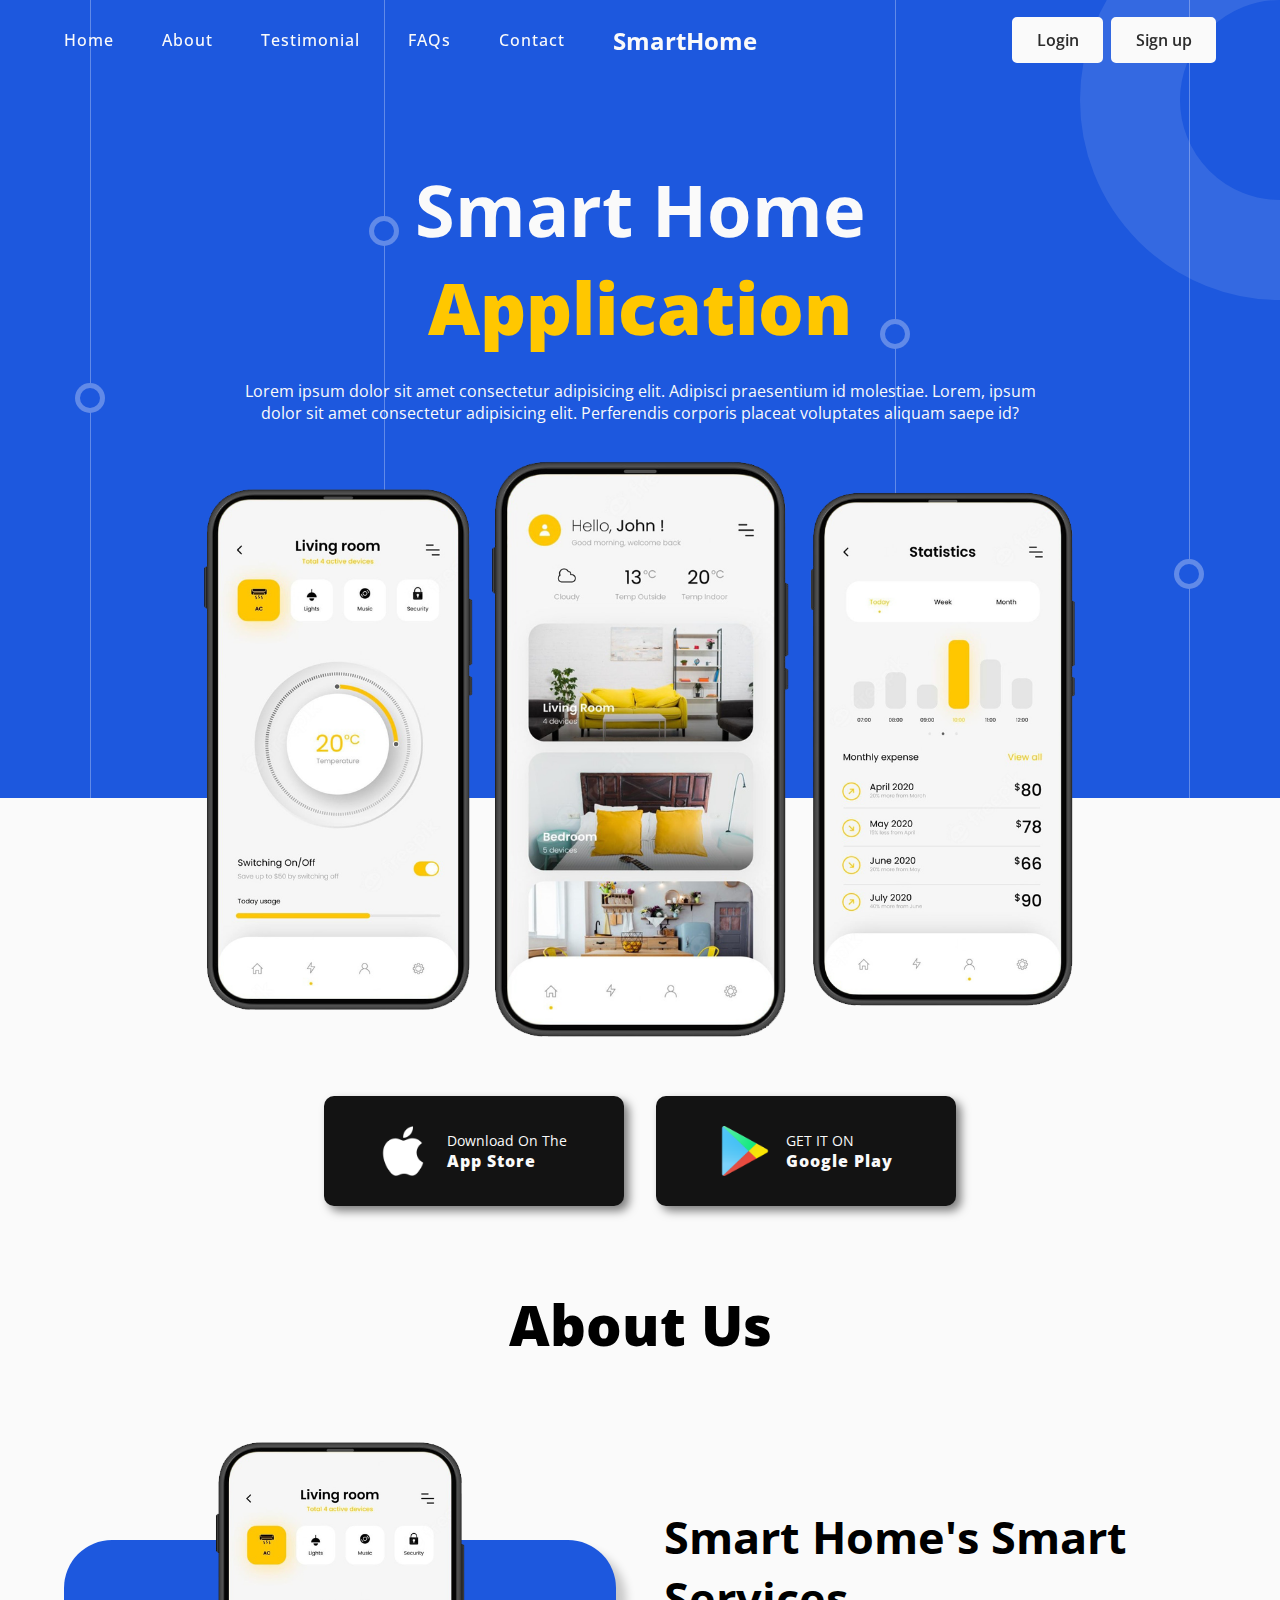
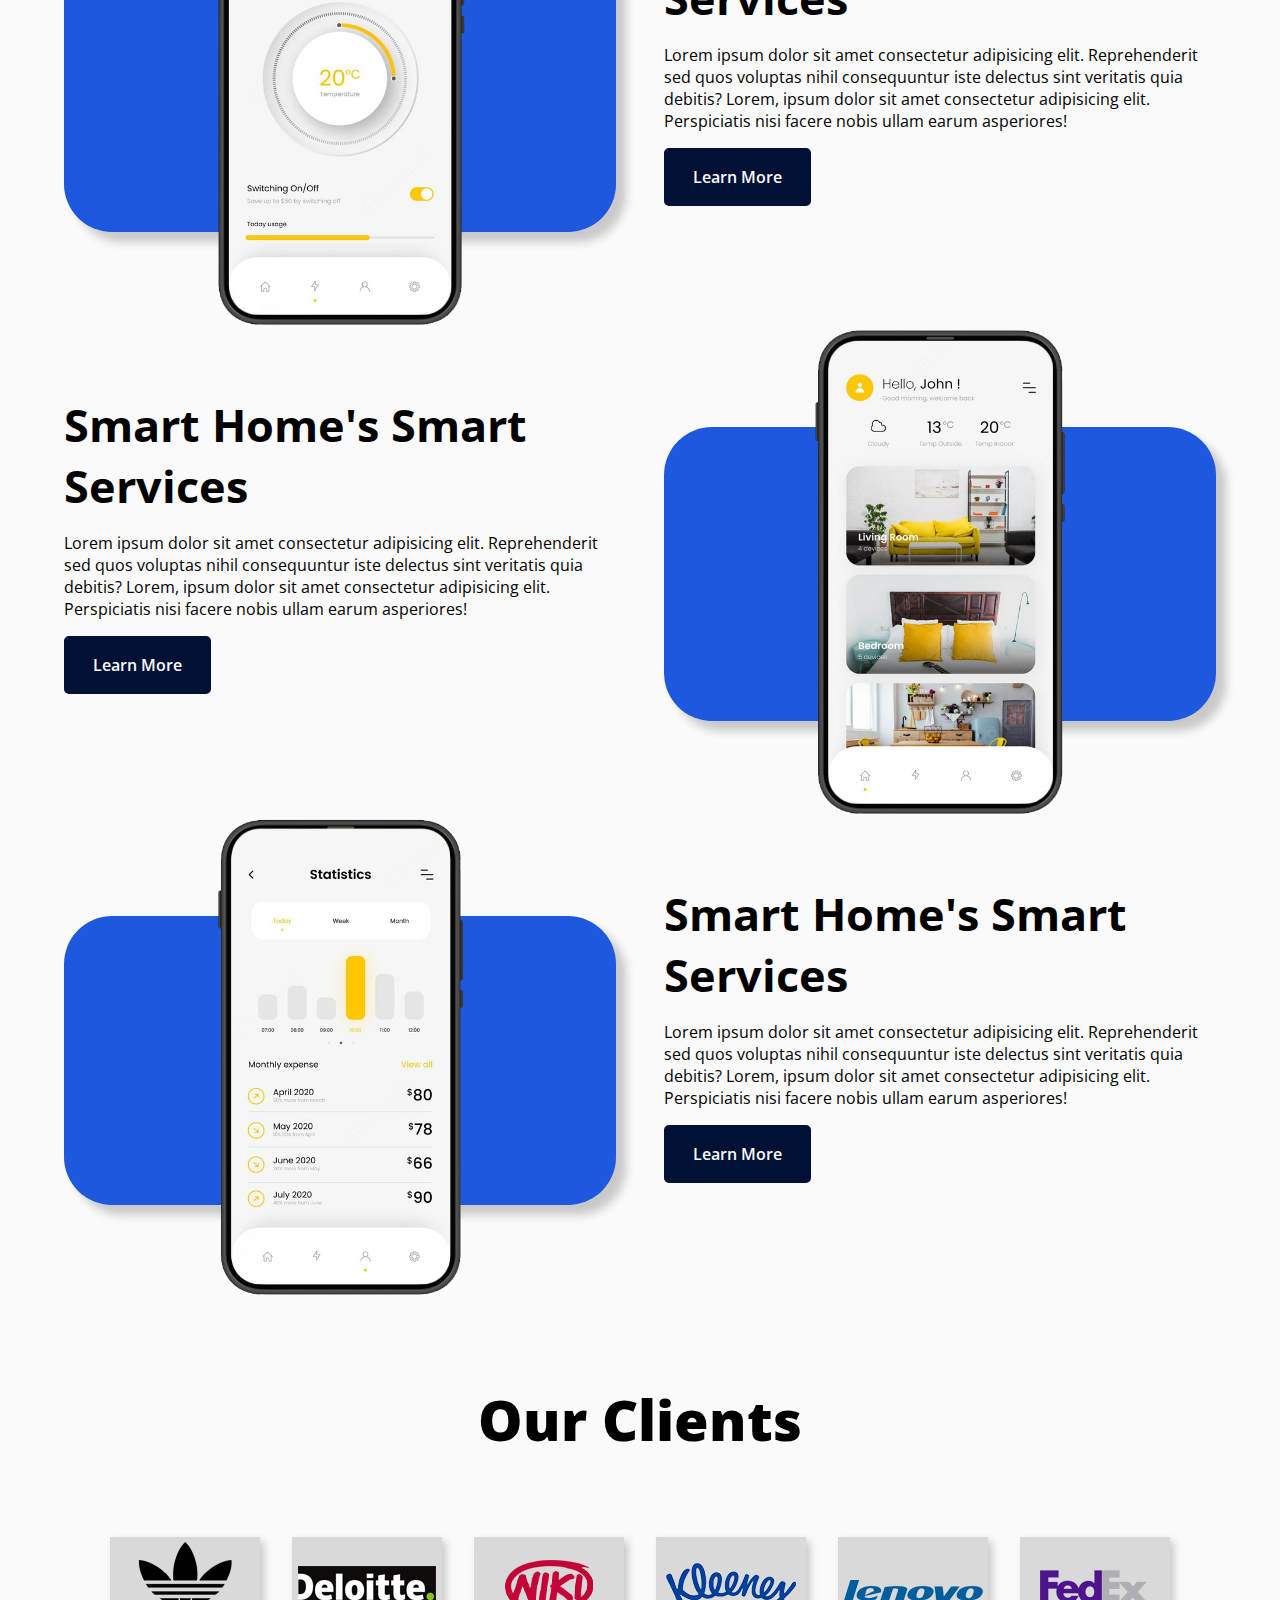
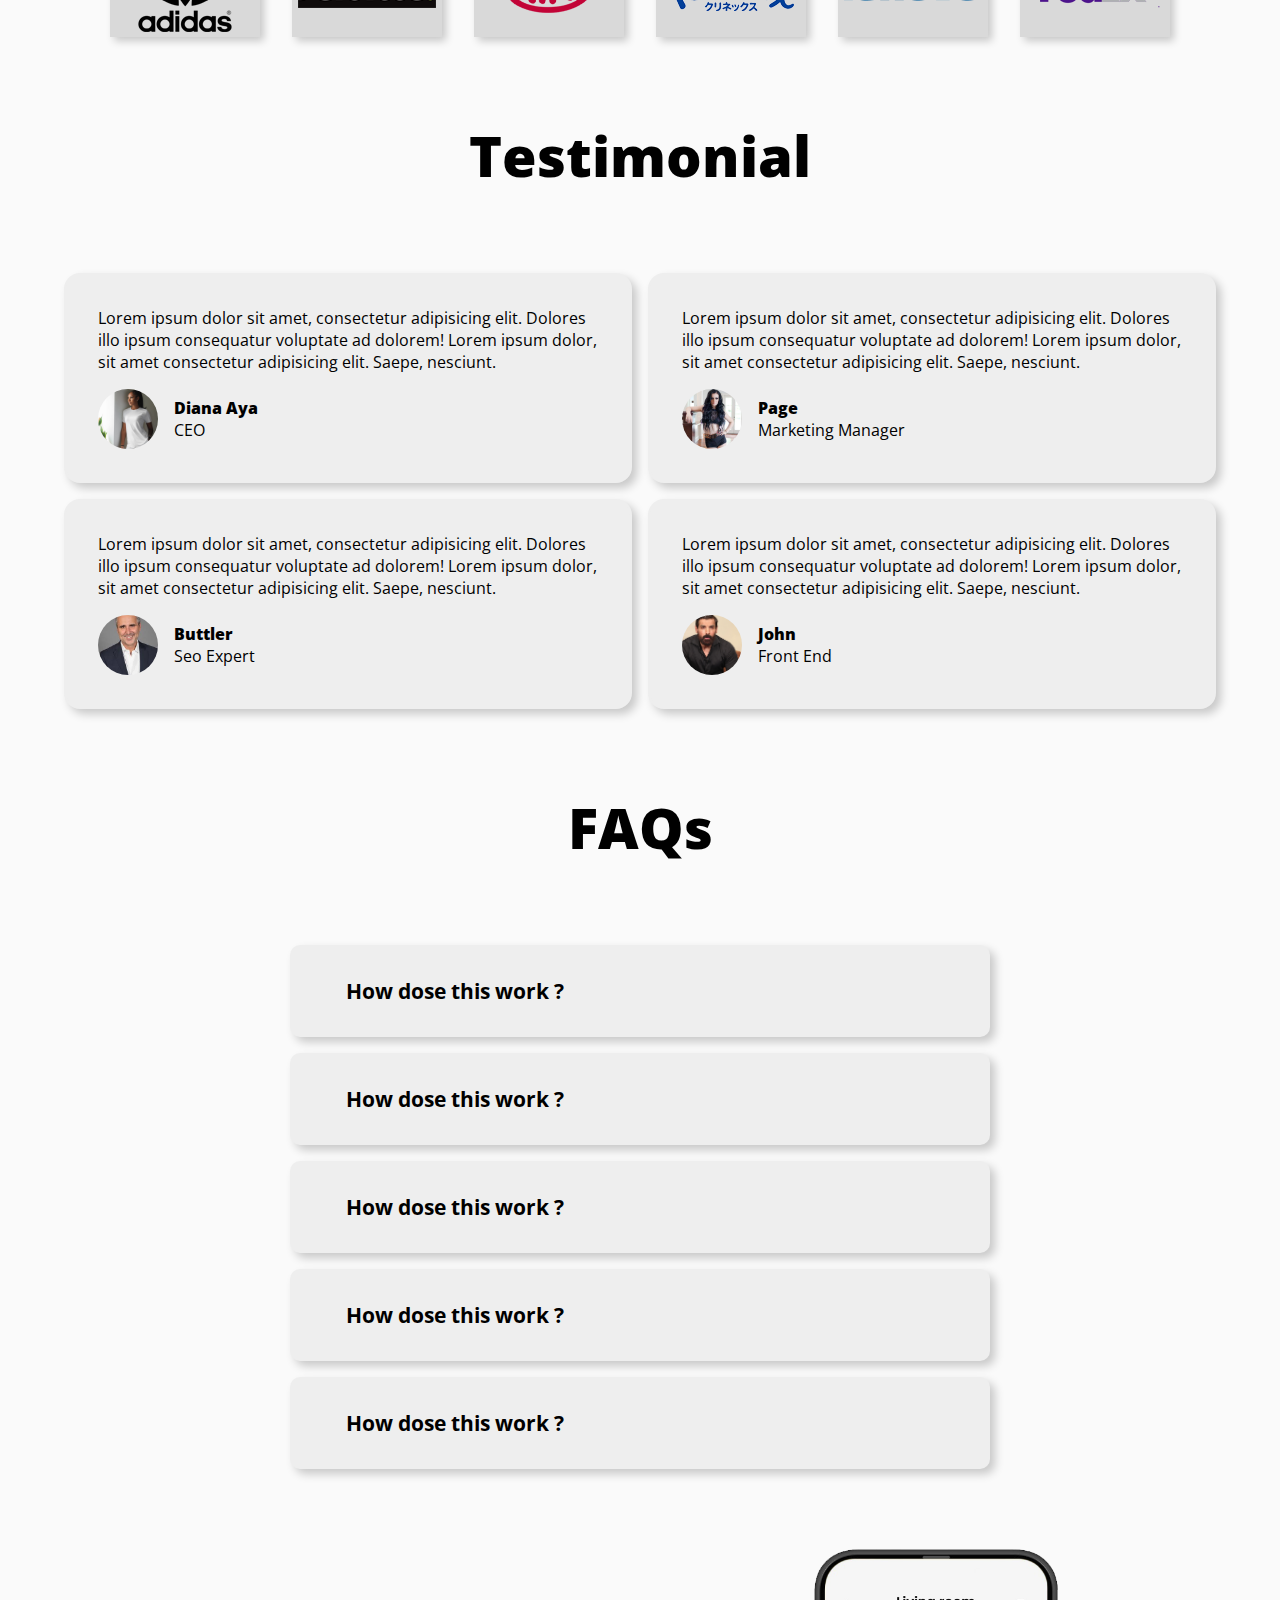
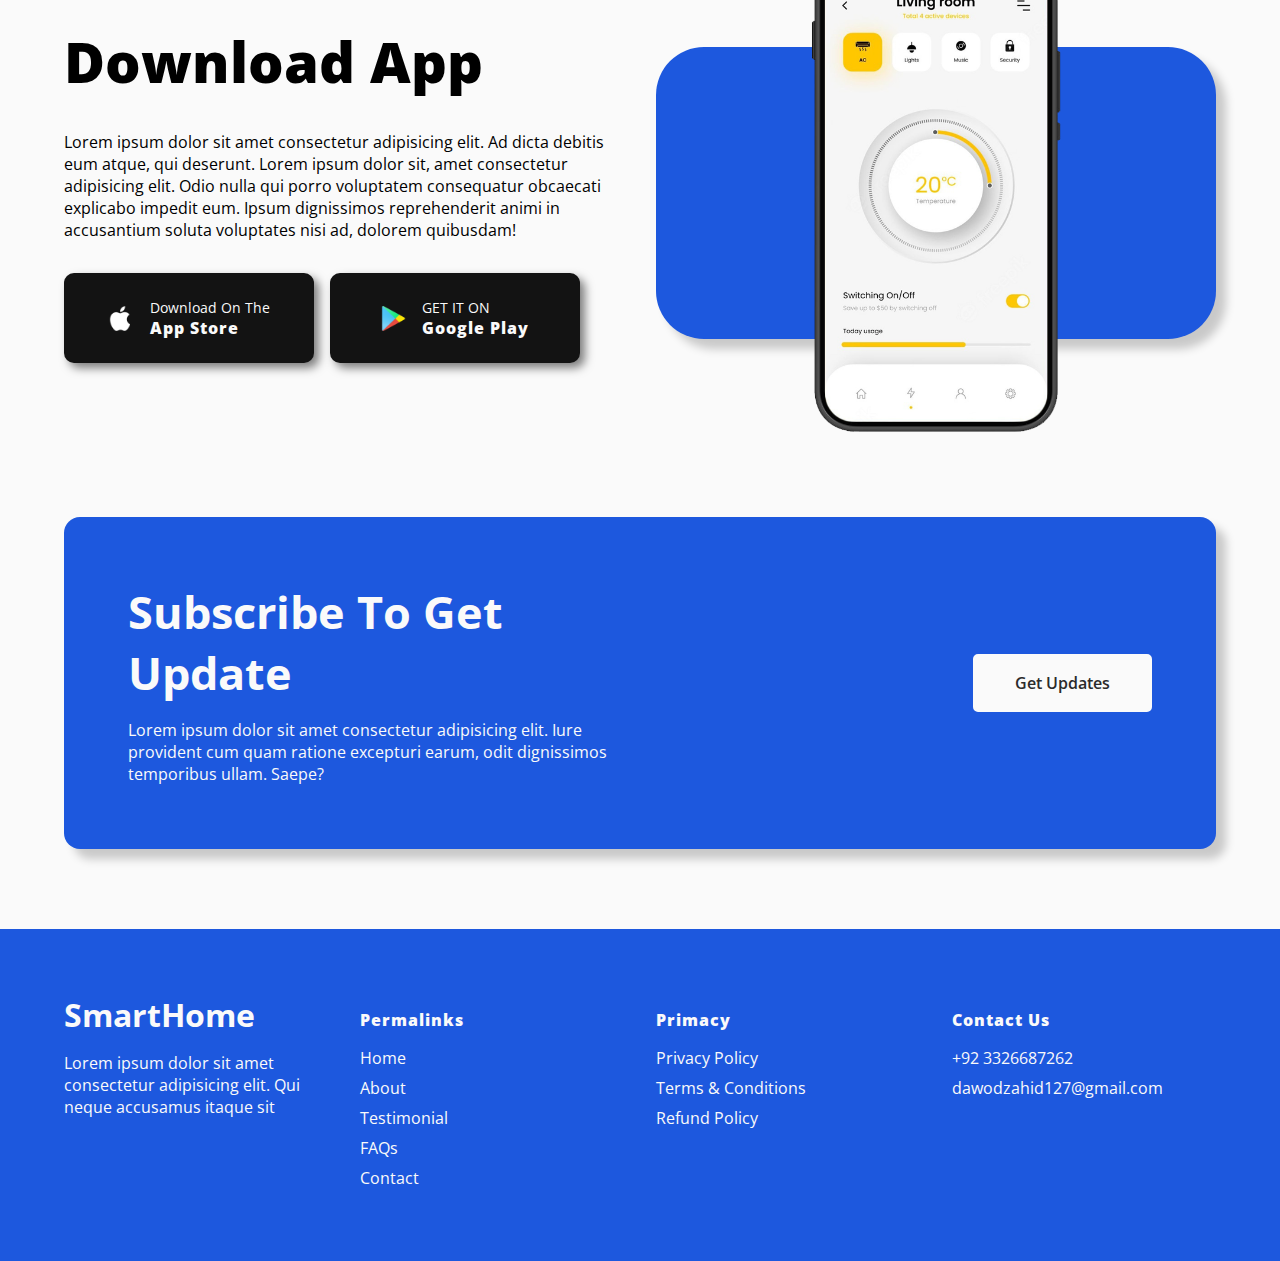
<file: index.html>
<!DOCTYPE html>
<html lang="en">
<head>
    <meta charset="UTF-8">
    <meta http-equiv="X-UA-Compatible" content="IE=edge">
    <meta name="viewport" content="width=device-width, initial-scale=1.0">
    <meta name="description" content="---------------------------------">
    <meta name="keywords" content="---------------------------">
    <meta name="robots" content="Index,Follow"> 
    <title>Responsive SmartHome Website</title>
    
    <!-- CDN Links -->
    <link rel="stylesheet" href="https://unicons.iconscout.com/release/v4.0.0/css/line.css">

    <!-- CSS FILE -->
    <link rel="stylesheet" href="./css/index.css">

    <!-- Java Script File -->
    <script src="./main.js" defer></script>

</head>
<body>
    <!-- Nav Section------------------------------------------------------------- -->

    <nav>
        <div class="nav_container container">
            <div class="nav_left">
                <ul class="nav_items">
                    <li><a href="./index.html">Home</a></li>
                    <li><a href="./index.html#about">About</a></li>
                    <li><a href="./index.html#testimonial">Testimonial</a></li>
                    <li><a href="./index.html#faq">FAQs</a></li>
                    <li><a href="./contact.html">Contact</a></li>
                    <li><a href="">Login</a></li>
                    <li><a href="">Sign up</a></li>
                </ul>

                <div class="logo"><a href="./index.html">SmartHome</a></div>
            </div>

            <div class="nav_right">
                <a href="" class="login_btn btn1">Login</a>
                <a href="" class="sign_btn btn1">Sign up</a>
            </div>
            <Button class="hamburger"><i class="uil uil-bars"></i></Button>
            <Button class="close"><i class="uil uil-times"></i></Button>
        </div>
    </nav>

    <!-- Header Section---------------------------------------------------------- -->

    <header>
        <div class="header_container container">
            <div class="header_text">
                <h2 class="title_1">Smart Home</h2>
                <h1 class="title_2">Application</h1>
                <p class="para">Lorem ipsum dolor sit amet consectetur adipisicing elit. Adipisci praesentium id molestiae. Lorem, ipsum dolor sit amet consectetur adipisicing elit. Perferendis corporis placeat voluptates aliquam saepe id?</p>
            </div>

            <ul class="social">
                <li><i class="uil uil-facebook-f"></i></li>
                <li><i class="uil uil-instagram-alt"></i></li>
                <li><i class="uil uil-twitter"></i></li>
                <li><i class="uil uil-linkedin-alt"></i></li>
            </ul>

            <div class="aap_images">
                <div class="aap_img"><img src="./image/screen1_1.png" alt=""></div>
                <div class="aap_img"><img src="./image/screen1_2.png" alt=""></div>
                <div class="aap_img"><img src="./image/screen1_3.png" alt=""></div>
            </div>
        </div>

        <div class="line1 line">
            <div class="circle"></div>
        </div>
        <div class="line2 line">
            <div class="circle"></div>
        </div>

        <div class="line3 line">
            <div class="circle"></div>
        </div>

        <div class="line4 line">
            <div class="circle"></div>
        </div>

        <div class="bg_circle"></div>
    </header>


    <!-- Download App Section---------------------------------------------------------- -->

    <section class="aap_section">
        <div class="aap_container container">
            <div class="aap_store_card">
                <div class="aap_img"><img src="./image/apple_icon.png" alt=""></div>
                <div class="aap_details">
                    <p>Download On The</p>
                    <h6>App Store</h6>
                </div>
            </div>

            <div class="aap_store_card">
                <div class="aap_img"><img src="./image/playstore_icon.png" alt=""></div>
                <div class="aap_details">
                    <p>GET IT ON</p>
                    <h6>Google Play</h6>
                </div>
            </div>
        </div>
    </section>

    <!-- About Us Section---------------------------------------------------------- -->

    <section class="about_section" id="about">
        <h1>About Us</h1>
        <div class="about_container container">

            <div class="about_card">
                <div class="left">
                    <div class="left_img">
                        <img src="./image/screen1_1.png" alt="">
                    </div>
                </div>
                <div class="right">
                    <h2>Smart Home's Smart Services</h2>
                    <p>Lorem ipsum dolor sit amet consectetur adipisicing elit. Reprehenderit sed quos voluptas nihil consequuntur iste delectus sint veritatis quia debitis? Lorem, ipsum dolor sit amet consectetur adipisicing elit. Perspiciatis nisi facere nobis ullam earum asperiores!</p>
                    <a href="" class="btn_1">Learn More</a>
                </div>
            </div>

            <div class="about_card">
                <div class="right">
                    <h2>Smart Home's Smart Services</h2>
                    <p>Lorem ipsum dolor sit amet consectetur adipisicing elit. Reprehenderit sed quos voluptas nihil consequuntur iste delectus sint veritatis quia debitis? Lorem, ipsum dolor sit amet consectetur adipisicing elit. Perspiciatis nisi facere nobis ullam earum asperiores!</p>
                    <a href="" class="btn_1">Learn More</a>
                </div>

                <div class="left">
                    <div class="left_img">
                        <img src="./image/screen1_2.png" alt="">
                    </div>
                </div>
            </div>

            <div class="about_card">
                <div class="left">
                    <div class="left_img">
                        <img src="./image/screen1_3.png" alt="">
                    </div>
                </div>
                <div class="right">
                    <h2>Smart Home's Smart Services</h2>
                    <p>Lorem ipsum dolor sit amet consectetur adipisicing elit. Reprehenderit sed quos voluptas nihil consequuntur iste delectus sint veritatis quia debitis? Lorem, ipsum dolor sit amet consectetur adipisicing elit. Perspiciatis nisi facere nobis ullam earum asperiores!</p>
                    <a href="" class="btn_1">Learn More</a>
                </div>
            </div>

        </div>
    </section>

    <!-- Our Clients Section---------------------------------------------------------- -->

    <section class="client_section">
        <h1>Our Clients</h1>
        <div class="client_container container">
            <div class="logo"><img src="./image/logo_1.png" alt=""></div>
            <div class="logo"><img src="./image/logo_2.png" alt=""></div>
            <div class="logo"><img src="./image/logo_3.png" alt=""></div>
            <div class="logo"><img src="./image/logo_4.png" alt=""></div>
            <div class="logo"><img src="./image/logo_5.png" alt=""></div>
            <div class="logo"><img src="./image/logo_6.png" alt=""></div>
        </div>
    </section>


    <!-- Testimonial Section---------------------------------------------------------- -->

    <section class="testimonial_section" id="testimonial">
        <h1>Testimonial</h1>
        <!-- <p class="top_para">Lorem ipsum dolor sit amet consectetur adipisicing elit. Ab, ut? Ut molestias impedit corporis ex.</p> -->
        <div class="testimonial_container container">
            <div class="testimonial">
                <p>Lorem ipsum dolor sit amet, consectetur adipisicing elit. Dolores illo ipsum consequatur voluptate ad dolorem! Lorem ipsum dolor, sit amet consectetur adipisicing elit. Saepe, nesciunt.</p>
                <div class="profile">
                    <div class="person_img"><img src="./image/profile-1.jpg" alt=""></div>
                    <div class="person_details">
                        <h6>Diana Aya</h6>
                        <p>CEO</p>
                    </div>
                </div>
            </div>

            <div class="testimonial">
                <p>Lorem ipsum dolor sit amet, consectetur adipisicing elit. Dolores illo ipsum consequatur voluptate ad dolorem! Lorem ipsum dolor, sit amet consectetur adipisicing elit. Saepe, nesciunt.</p>
                <div class="profile">
                    <div class="person_img"><img src="./image/profile-2.jpg" alt=""></div>
                    <div class="person_details">
                        <h6>Page</h6>
                        <p>Marketing Manager</p>
                    </div>
                </div>
            </div>

            <div class="testimonial">
                <p>Lorem ipsum dolor sit amet, consectetur adipisicing elit. Dolores illo ipsum consequatur voluptate ad dolorem! Lorem ipsum dolor, sit amet consectetur adipisicing elit. Saepe, nesciunt.</p>
                <div class="profile">
                    <div class="person_img"><img src="./image/profile-3.jfif" alt=""></div>
                    <div class="person_details">
                        <h6>Buttler</h6>
                        <p>Seo Expert</p>
                    </div>
                </div>
            </div>

            <div class="testimonial">
                <p>Lorem ipsum dolor sit amet, consectetur adipisicing elit. Dolores illo ipsum consequatur voluptate ad dolorem! Lorem ipsum dolor, sit amet consectetur adipisicing elit. Saepe, nesciunt.</p>
                <div class="profile">
                    <div class="person_img"><img src="./image/profile-4.jfif" alt=""></div>
                    <div class="person_details">
                        <h6>John</h6>
                        <p>Front End</p>
                    </div>
                </div>
            </div>

        </div>
    </section>


    <!-- FAQs Section---------------------------------------------------------- -->


    <section class="faq_section" id="faq">
        <h1>FAQs</h1>
        <div class="faq_container container">
            <div class="faq_card">
                <span><i class="uil uil-plus"></i></span>
                <div class="faq_box">
                    <h5>How dose this work ?</h5>
                    <p class="para">Lorem ipsum dolor sit amet consectetur adipisicing elit. Ullam accusamus laboriosam voluptatum inventore? Natus, facilis voluptatem aut optio quos ullam. Lorem ipsum dolor sit amet consectetur adipisicing elit. Iste doloribus reiciendis eos.</p>
                </div>
            </div>

            <div class="faq_card">
                <span><i class="uil uil-plus"></i></span>
                <div class="faq_box">
                    <h5>How dose this work ?</h5>
                    <p class="para">Lorem ipsum dolor sit amet consectetur adipisicing elit. Ullam accusamus laboriosam voluptatum inventore? Natus, facilis voluptatem aut optio quos ullam. Lorem ipsum dolor sit amet consectetur adipisicing elit. Iste doloribus reiciendis eos.</p>
                </div>
            </div>

            <div class="faq_card">
                <span><i class="uil uil-plus"></i></span>
                <div class="faq_box">
                    <h5>How dose this work ?</h5>
                    <p class="para">Lorem ipsum dolor sit amet consectetur adipisicing elit. Ullam accusamus laboriosam voluptatum inventore? Natus, facilis voluptatem aut optio quos ullam. Lorem ipsum dolor sit amet consectetur adipisicing elit. Iste doloribus reiciendis eos.</p>
                </div>
            </div>

            <div class="faq_card">
                <span><i class="uil uil-plus"></i></span>
                <div class="faq_box">
                    <h5>How dose this work ?</h5>
                    <p class="para">Lorem ipsum dolor sit amet consectetur adipisicing elit. Ullam accusamus laboriosam voluptatum inventore? Natus, facilis voluptatem aut optio quos ullam. Lorem ipsum dolor sit amet consectetur adipisicing elit. Iste doloribus reiciendis eos.</p>
                </div>
            </div>

            <div class="faq_card">
                <span><i class="uil uil-plus"></i></span>
                <div class="faq_box">
                    <h5>How dose this work ?</h5>
                    <p class="para">Lorem ipsum dolor sit amet consectetur adipisicing elit. Ullam accusamus laboriosam voluptatum inventore? Natus, facilis voluptatem aut optio quos ullam. Lorem ipsum dolor sit amet consectetur adipisicing elit. Iste doloribus reiciendis eos.</p>
                </div>
            </div>
        </div>
    </section>


    <!-- Download App Section----------------------------------------- -->


    <section class="download_app">
        <div class="download_container container">
            <div class="left">
                <h1>Download App</h1>
                <p>Lorem ipsum dolor sit amet consectetur adipisicing elit. Ad dicta debitis eum atque, qui deserunt.
                    Lorem ipsum dolor sit, amet consectetur adipisicing elit. Odio nulla qui porro voluptatem consequatur obcaecati explicabo impedit eum. Ipsum dignissimos reprehenderit animi in accusantium soluta voluptates nisi ad, dolorem quibusdam!
                </p>

                <div class="aap_container">
                    <div class="aap_store_card">
                        <div class="aap_img"><img src="./image/apple_icon.png" alt=""></div>
                        <div class="aap_details">
                            <p>Download On The</p>
                            <h6>App Store</h6>
                        </div>
                    </div>
        
                    <div class="aap_store_card">
                        <div class="aap_img"><img src="./image/playstore_icon.png" alt=""></div>
                        <div class="aap_details">
                            <p>GET IT ON</p>
                            <h6>Google Play</h6>
                        </div>
                    </div>
                </div>
            </div>


            <div class="right">
                <div class="right_img">
                    <img src="./image/screen1_1.png" alt="">
                </div>
            </div>
        </div>
    </section>


    <!-- Subscribe To Get Update----------------------------------------- -->

    <section class="banner_1_section">
        <div class="banner_1_container container">
            <div class="left">
                <h2>Subscribe To Get Update</h2>
                <p>Lorem ipsum dolor sit amet consectetur adipisicing elit. Iure provident cum quam ratione excepturi earum, odit dignissimos temporibus ullam. Saepe?</p>
            </div>
            <div class="right">
                <a href="" class="btn1">Get Updates</a>
            </div>
        </div>
    </section>


    <!-- Footer Section----------------------------------------- -->

    <footer>
        <div class="footer_container container">
            <div class="col1">
                <div class="logo"><a href="">SmartHome</a></div>
                <p>Lorem ipsum dolor sit amet consectetur adipisicing elit. Qui neque accusamus itaque sit </p>
            </div>
            <div class="col2 col">
                <h6>Permalinks</h6>
                <ul class="items">
                    <li><a href="">Home</a></li>
                    <li><a href="">About</a></li>
                    <li><a href="">Testimonial</a></li>
                    <li><a href="">FAQs</a></li>
                    <li><a href="">Contact</a></li>
                </ul>
            </div>
            <div class="col3 col">
                <h6>Primacy</h6>
                <ul class="items">
                    <li><a href="">Privacy Policy</a></li>
                    <li><a href="">Terms & Conditions</a></li>
                    <li><a href="">Refund Policy</a></li>
                </ul>

            </div>
            <div class="col4 col">
                <h6>Contact Us</h6>
                <ul class="items">
                    <li><p>+92 3326687262</p></li>
                    <li><p>dawodzahid127@gmail.com</p></li>
                    
                </ul>

                <ul class="social">
                    <li><i class="uil uil-facebook-f"></i></li>
                    <li><i class="uil uil-instagram-alt"></i></li>
                    <li><i class="uil uil-twitter"></i></li>
                    <li><i class="uil uil-linkedin-alt"></i></li>
                </ul>
            </div>
        </div>
    </footer>

</body>
</html>
</file>
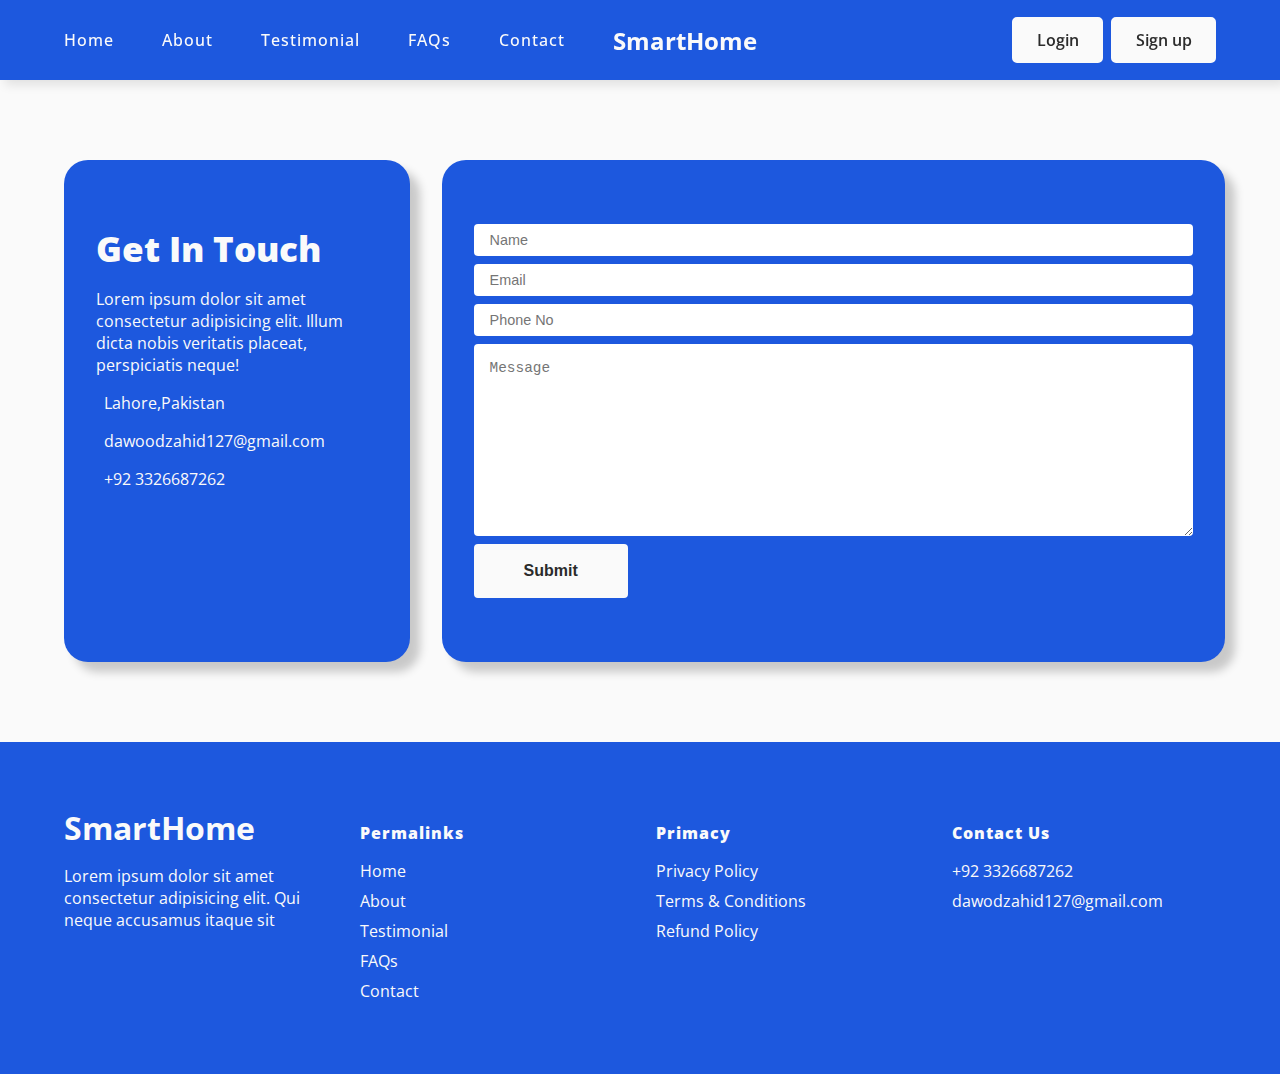
<file: contact.html>
<!DOCTYPE html>
<html lang="en">
<head>
    <meta charset="UTF-8">
    <meta http-equiv="X-UA-Compatible" content="IE=edge">
    <meta name="viewport" content="width=device-width, initial-scale=1.0">
    <meta name="description" content="---------------------------------">
    <meta name="keywords" content="---------------------------">
    <meta name="robots" content="Index,Follow"> 
    <title>Responsive SmartHome Website</title>
    
    <!-- CDN Links -->
    <link rel="stylesheet" href="https://unicons.iconscout.com/release/v4.0.0/css/line.css">

    <!-- CSS FILE -->
    <link rel="stylesheet" href="./css/index.css">
    <link rel="stylesheet" href="./css/contact.css">

    <!-- Java Script File -->
    <script src="./main.js" defer></script>

</head>
<body>
    <!-- Nav Section------------------------------------------------------------- -->

    <nav>
        <div class="nav_container container">
            <div class="nav_left">
                <ul class="nav_items">
                    <li><a href="./index.html">Home</a></li>
                    <li><a href="./index.html#about">About</a></li>
                    <li><a href="./index.html#testimonial">Testimonial</a></li>
                    <li><a href="./index.html#faq">FAQs</a></li>
                    <li><a href="./contact.html">Contact</a></li>
                    <li><a href="">Login</a></li>
                    <li><a href="">Sign up</a></li>
                </ul>

                <div class="logo"><a href="./index.html">SmartHome</a></div>
            </div>

            <div class="nav_right">
                <a href="" class="login_btn btn1">Login</a>
                <a href="" class="sign_btn btn1">Sign up</a>
            </div>
            <Button class="hamburger"><i class="uil uil-bars"></i></Button>
            <Button class="close"><i class="uil uil-times"></i></Button>
        </div>
    </nav>

    <!-- Contact Section---------------------------------------- -->

    <section class="contact_section">
        <div class="contact_container container">
            <div class="left">
                <h3>Get In Touch</h3>
                <p>Lorem ipsum dolor sit amet consectetur adipisicing elit. Illum dicta nobis veritatis placeat, perspiciatis neque!</p>
                <ul class="contact_details">
                    <li class="location"><i class="uil uil-map-marker"></i><p>Lahore,Pakistan</p></li>
                    <li class="email"><i class="uil uil-envelope"></i><p>dawoodzahid127@gmail.com</p></li>
                    <li class="phone"><i class="uil uil-phone"></i><p>+92 3326687262</p></li>
                </ul>

                <ul class="social">
                    <li><i class="uil uil-facebook-f"></i></li>
                    <li><i class="uil uil-instagram-alt"></i></li>
                    <li><i class="uil uil-twitter"></i></li>
                    <li><i class="uil uil-linkedin-alt"></i></li>
                </ul>

            </div>
            <form class="right">
                <input type="text" name="name_v" id="" placeholder="Name">
                <input type="text" name="email_v" id="" placeholder="Email">
                <input type="text" name="contact_v" placeholder="Phone No">
                <textarea name="" id="" cols="30" rows="10" placeholder="Message "></textarea>
                <button class="btn1">Submit</button>
            </form>
        </div>
    </section>
    
    <!-- Footer Section----------------------------------------- -->

    <footer>
        <div class="footer_container container">
            <div class="col1">
                <div class="logo"><a href="">SmartHome</a></div>
                <p>Lorem ipsum dolor sit amet consectetur adipisicing elit. Qui neque accusamus itaque sit </p>
            </div>
            <div class="col2 col">
                <h6>Permalinks</h6>
                <ul class="items">
                    <li><a href="">Home</a></li>
                    <li><a href="">About</a></li>
                    <li><a href="">Testimonial</a></li>
                    <li><a href="">FAQs</a></li>
                    <li><a href="">Contact</a></li>
                </ul>
            </div>
            <div class="col3 col">
                <h6>Primacy</h6>
                <ul class="items">
                    <li><a href="">Privacy Policy</a></li>
                    <li><a href="">Terms & Conditions</a></li>
                    <li><a href="">Refund Policy</a></li>
                </ul>

            </div>
            <div class="col4 col">
                <h6>Contact Us</h6>
                <ul class="items">
                    <li><p>+92 3326687262</p></li>
                    <li><p>dawodzahid127@gmail.com</p></li>
                    
                </ul>

                <ul class="social">
                    <li><i class="uil uil-facebook-f"></i></li>
                    <li><i class="uil uil-instagram-alt"></i></li>
                    <li><i class="uil uil-twitter"></i></li>
                    <li><i class="uil uil-linkedin-alt"></i></li>
                </ul>
            </div>
        </div>
    </footer>

</body>
</html>
</file>
<file: css/index.css>
/* Global Section----------------------------------------------------------- */

@import url('https://fonts.googleapis.com/css2?family=Open+Sans:ital,wght@0,300;0,400;0,500;0,600;0,700;0,800;1,300;1,400;1,500;1,600;1,700;1,800&display=swap');

*,::after,::before{
    margin: 0;
    padding: 0;
    list-style: none;
    text-decoration: none;
    border: 0;
    box-sizing: border-box;
}

:root{
    --white_1:#FAFAFA;
    --gray_white_1:#eeeeee;
    --bg_1:#1D58DE;
    --green_1:#00A68E;
    --black_1:#2b2b2b;
    --yellow-1:#FFC700;
    --black_2:#131313 ;
    --blue-2:#011135;
    
    --large_screen_width:1500px;
    --medium_screen_width:90%;
    --small_screen_width:96%;

    --transition_1: all .1s ease-in-out 0s ;
    --transition_2: all .2s ease-in-out 0s ;
    --transition_3: all .3s ease-in-out 0s ;
}

body{
    background-color: var(--white_1);
    font-family: 'Open Sans', sans-serif;
    
    
}

h1{
    font-size:3.5rem ;
    font-weight:800 ;
    letter-spacing: 0px;
}

h2{
    font-size:2.8rem ;
    font-weight:700 ;
}

h3{
    font-size:2.2rem ;
    font-weight:800 ;
}

h4{
    font-size:1.8rem ;
    font-weight:800 ;
}

h5{
    font-size:1.5rem ;
    font-weight:800 ;
}

h6{
    font-size:1rem ;
    font-weight:800 ;
}

p{
    font-size:1rem ;
    font-weight:400 ;
}

a{
    font-size:1rem ;
    font-weight:400 ;
}

.container{
    max-width: var(--large_screen_width);
    margin: auto;
}

.hamburger , .close{
    background-color: transparent;
    font-size: 2rem;
    color: var(--white_1);
    display: none;
}


.btn1{
    padding: .6rem 1.4rem;
    background-color: var(--white_1);
    font-size: 1rem;
    font-weight: 600;
    color: var(--black_1);
    border: 2px solid var(--white_1);
    border-radius: 5px;
    transition: var(--transition_2);
}


.btn1:hover{
    background-color: transparent;
    color: var(--white_1);
}


.btn_1{
    padding: 1rem 1.7rem;
    background-color: var(--blue-2);
    color: var(--white_1);
    border: 2px solid var(--blue-2);
    font-size: 1rem;
    font-weight: 600;
    border-radius: 5px;
    transition: var(--transition_2);
}

.btn_1:hover{
    background-color: transparent;
    color: var(--blue-2);
}

/* Nav Section------------------------------------------------------------- */

nav{
    width: 100%;
    position: fixed;
    z-index: 999;
    height: 80px;
    /* box-shadow: 5px 5px 10px rgba(0, 0, 0, .1); */
}

nav.active{
    background-color: var(--bg_1);
    box-shadow: 5px 5px 10px rgba(0, 0, 0, .1);
}

.nav_container{
    height: 100%;
    display: flex;
    flex-direction: row;
    justify-content: space-between;
    align-items: center;

}

nav .nav_left{
    display: flex;
    flex-direction: row;
    justify-content: center;
    align-items: center;
    gap: 3rem;
}

nav .nav_items{
    display: flex;
    flex-direction: row;
    justify-content: center;
    align-items: center;
    gap: 3rem;
}

nav .nav_items li:nth-child(6),nav .nav_items li:nth-child(7){
    display: none;
}


nav .nav_items a{
    display: inline-block;
    color: var(--white_1);
    font-size: 1rem;
    font-weight: 500;
    letter-spacing: 1px;
    transition: var(--transition_3);
}



nav .nav_items a:hover{
    transform: scale(1.1);
}

.logo a{
    display: inline-block;
    font-size: 1.5rem;
    font-weight: 700;
    color: var(--white_1);
    position: relative;
    transition: var(--transition_2);
    animation: logo_ani 1s ease-in-out 0s 2;
}

@keyframes logo_ani{
    0%{
        color: var(--white_1);
        transform: scale(1);
    }

    25%{
        color: var(--green_1);
        transform: scale(1.1);
    }

    50%{
        color: var(--white_1);
        transform: scale(1);
    }

    75%{
        color: var(--green_1);
        transform: scale(1.1);
    }

    100%{
        color: var(--white_1);
        transform: scale(1);
    }
}

nav .nav_right{
    display: flex;
    gap: .5rem;
    justify-content: center;
    align-items: center;
}





/* ---------------------------------------------Header-----------------------------------------------  */
/* ---------------------------------------------Header-----------------------------------------------  */
/* ---------------------------------------------Header-----------------------------------------------  */


header::before{
    content: "";
    background: var(--bg_1);
    top: 0;
    left: 0;
    width: 100%;
    height: 75%;
    position: absolute;
    z-index: -1;
}

header{
    width: 100%;
    position: relative;
    overflow: hidden;
    padding-bottom: 3rem;
}

header .header_text{
    padding-top: 10rem;
    display: grid;
    grid-template-columns: repeat(1,auto);
    justify-content: center;
    align-items:center ;
    text-align: center;

    
}

.header_text h2{
    font-size: 4.5rem;
    color: var(--white_1);
}

.header_text h1{
    font-size: 4.5rem;
    color: var(--yellow-1);
}

.header_text p{
    color: var(--white_1);
    max-width: 800px;
    margin-top: 1.5rem;
}

header .aap_images{
    display: grid;
    grid-template-columns: repeat(3,auto);
    justify-content: center;
    align-items: center;
    gap: 2rem;
    margin: 4rem 4rem 0rem 4rem;
}

header .aap_images .aap_img{
    max-width:270px;
    transition: var(--transition_3);
}

header .aap_images .aap_img:nth-child(2){
    transform: scale(1.1);
}

header .aap_images .aap_img:hover{
    transform: scale(1.05);
}

header .aap_images .aap_img:hover:nth-child(2){
    transform: scale(1.15);
}


header .aap_images img{
    width: 100%;
}

header header .header_text span{
    display: block;
}

header .social{
    position: absolute;
    top: 27%;
    display: flex;
    flex-direction: column;
    justify-content: center;
    align-items: center;
    gap: .5rem;
}

header .social i{
    display: inline-block;
    color: var(--white_1);
    font-size: 2rem;
    cursor: pointer;
    transition: var(--transition_2);
}

header .social i:hover{
    color: var(--green_1);
    transform: scale(1.2);
}

header .line{
    width: 1px;
    background-color:rgba(255, 255, 255, .3);
    position: absolute;
    top: 0;
    height: 75%;
    z-index: -1;
}


header .circle{
    width: 30px;
    height: 30px;
    border-radius: 50% 50%;
    border: 5px solid rgba(255, 255, 255, .3);
    background-color: var(--bg_1);
    position: absolute;
    left: -15px;
    transition: var(--transition_2);
}

header .line1 {
    left: 7%;
}

header .line1 .circle{
    top: 48%;
    animation: ani_circle1 20s ease-in-out 0s infinite;
}

@keyframes ani_circle1{
    0%{top: 48%;}
    25%{top: 95%;}
    50%{top: 48%;}
    75%{top: 0%;}
    100%{top: 48%;}
    
}


/* header .circle:hover{
    background-color: var(--green_1);
} */

header .line2{
    right: 7%;
}

header .line2 .circle{
    top: 70%;
     animation: ani_circle2 20s ease-in-out 0s infinite;
}

@keyframes ani_circle2{
    0%{top: 70%;}
    10%{top: 95%;}
    20%{top: 70%;}
    60%{top: 0%;}
    100%{top: 70%;}
    
}

header .line3{
    left: 30%;  
}

header .line3 .circle{
    top: 27%;
    animation: ani_circle3 20s ease-in-out 0s infinite;
}

@keyframes ani_circle3{
    0%{top: 27%;}
    30%{top: 95%;}
    60%{top: 27%;}
    80%{top: 0%;}
    100%{top: 27%;}
    
}


header .line4{
    right: 30%;
}

header .line4 .circle{
    top: 40%;
    animation: ani_circle4 20s ease-in-out 0s infinite;
}

@keyframes ani_circle4{
    0%{top: 40%;}
    25%{top: 95%;}
    50%{top: 40%;}
    75%{top: 0%;}
    100%{top: 40%;}
    
}

header .bg_circle{
    width: 400px;
    height: 400px;
    border: 100px solid rgba(255, 255, 255, .1);
    border-radius: 50% 50%;
    position: absolute;
    top: -100px;
    right: -200px;

}


/* Download App Section---------------------------------------------------------- */

.aap_section{
    width: 100%;
    margin: 2rem 0rem;
}

.aap_container{
    display: grid;
    grid-template-columns: repeat(2,auto);
    justify-content: center;
    align-items: center;
    gap: 2rem;
}

.aap_container .aap_store_card{
    display: flex;
    flex-direction: row;
    justify-content: center;
    align-items: center;
    gap: 1rem;
    width: 300px;
    height: 110px;
    background-color: var(--black_2);
    border-radius: 10px;
    box-shadow: 5px 5px 10px rgba(0, 0, 0, .5);
    transition: var(--transition_2);
    cursor: pointer;
}

.aap_container .aap_store_card:hover{
    transform: scale(1.03);
}


.aap_container .aap_img{
    width: 50px;
    height: 50px;
}

.aap_container .aap_img img{
    width: 100%;
    height: 100%;
}

.aap_container p{
    color: var(--white_1);
    font-size: .9rem;
    font-weight: 400;
}
.aap_container h6{
    color: var(--white_1);
    letter-spacing: 1px;
}

/* About Us Section---------------------------------------------------------- */



.about_section{
    width: 100%;
}

.about_section h1{
    text-align: center;
    margin: 5rem 0rem 5rem 0rem;
}

.about_section .about_card{
    display: grid;
    grid-template-columns: 1fr 1fr;
    justify-content: space-between;
    align-items: flex-start;
    gap: 3rem;
}

.about_section .about_card .left::before{
    content: "";
    background: var(--bg_1);
    
    left: 0;
    width: 100%;
    height: 60%;
    position: absolute;
    z-index: -1;
    border-radius: 3rem;
    box-shadow: 10px 10px 10px rgba(0, 0, 0, .2);
}

.about_section .about_card .left{
    display: flex;
    justify-content: center;
    align-items: center;
    position: relative;
    width: 100%;
}

.about_section .left_img{
    max-width: 250px;
    animation: mob_ani 3s ease-in-out 0s infinite;
    position: relative;

}

@keyframes mob_ani{
    0%{transform: translateX(0%);}
    25%{transform: translateX(40%);}
    50%{transform: translateX(0%);}
    75%{transform: translateX(-40%);}
    100%{transform: translateX(0%);}

}

.about_section .left_img img{
    width: 100%;
}

.about_section .right{
    padding-top: 4rem;
    display: flex;
    flex-direction: column;
    justify-content: flex-start;
    align-items: flex-start;
    gap: 1rem;
}

.about_section .right h2{
    max-width: 650px;
}

.about_section .right p{
    max-width: 550px;
}


/* Our Clients Section---------------------------------------------------------- */


.client_section{
    width: 100%;
}

.client_section h1{
    text-align: center;
    padding: 5rem 0rem;
}


.client_section .client_container{
    display: grid;
    grid-template-columns: repeat(auto-fit,minmax(150px,auto));
    justify-content: center;
    align-items: center;
    gap: 2rem;
}

.client_section .client_container .logo{
    box-shadow: 4px 4px 8px rgba(0, 0, 0, .2);
    width: 150px;
    height: 100px;
    transition: var(--transition_2);
}
.client_section .client_container .logo:hover{
    transform: scale(1.1);
}

.client_section .client_container .logo img{
    width: 100%;
    height: 100%;

}

/* Testimonial Section---------------------------------------------------------- */

.testimonial_section{
    width: 100%;
}

.testimonial_section h1{
    text-align: center;
    padding: 5rem 0rem;
}

.testimonial_section .top_para{
    max-width: 700px;
    text-align: center;
}

.testimonial_section .testimonial_container{
    display: grid;
    grid-template-columns: repeat(2,1fr);
    justify-content: space-between;
    align-items: center;
    gap: 1rem;
}

.testimonial_section .testimonial{
    background-color:#eeeeee ;
    padding: 2rem;
    box-shadow: 5px 5px 10px rgba(0, 0, 0, .2);
    border: 2px solid #eeeeee;
    border-radius: 1rem;
}

.testimonial_section .testimonial:hover{
    /* border: 2px solid rgba(1, 47, 255, 0.5); */
    box-shadow: 8px 8px 10px rgba(1, 47, 255, 0.5);
}

.testimonial_section .testimonial:hover h6{
    color: var(--bg_1);
}

.testimonial_section .testimonial:hover p{
    color: var(--bg_1);
}

.testimonial_section .profile{
    display: flex;
    flex-direction: row;
    justify-content: flex-start;
    align-items: center;
    gap: 1rem;
    padding: 1rem 0rem 0rem 0rem;
}

.testimonial_section  .person_img{
    flex-shrink: 0;
    width: 60px;
    height: 60px;
    border-radius: 50% 50%;
    overflow: hidden;
}

.testimonial_section img{
    width: 100%;
    height: 100%;
    object-fit: cover;
    object-position: center;
}


/* FAQs Section---------------------------------------------------------- */

.faq_section{
    width: 100%;
}

.faq_section h1{
    width: 100%;
    padding: 5rem 0rem;
    text-align: center;
}

.faq_section .faq_card{
    width: 700px;
    background-color: var(--gray_white_1);
    padding: 2rem;
    display: flex;
    flex-direction: row;
    justify-content: flex-start;
    align-items: flex-start;
    gap: 1.5rem;
    border-radius: 10px;
    box-shadow: 5px 5px 10px rgba(0, 0, 0, .2);
    cursor: pointer;
    
}

.faq_section .faq_card:hover{
    box-shadow: 8px 8px 10px rgba(1, 47, 255, 0.5);
}


.faq_section .faq_container{
    display: grid;
    grid-template-columns: repeat(1,auto);
    justify-content: center;
    align-items: center;
    gap: 1rem;
}

.faq_section .para{
    display: none;
}

.faq_section .para.active{
    display: block;
}

.faq_section h5{
    font-size: 1.3rem;
    font-weight: 700;
}

.faq_section span i{
    font-size: 1.5rem;
}




/* Download App Section----------------------------------------- */

.download_app{
    width: 100%;
    margin-top: 5rem;
}

.download_app .download_container{
    display: grid;
    grid-template-columns: repeat(2,1fr);
    justify-content: space-between;
    align-items: center;
    gap: 2rem;
}

.download_app .left{
    display: flex;
    flex-direction: column;
    align-items: flex-start;
    justify-content: flex-start;
    gap: 2rem;
}

.download_app .left p{
    max-width: 550px;
}

.download_app .right::before{
    content: "";
    background: var(--bg_1);
    
    left: 0;
    width: 100%;
    height: 60%;
    position: absolute;
    z-index: -1;
    border-radius: 3rem;
    box-shadow: 10px 10px 10px rgba(0, 0, 0, .2);
}

.download_app .right{
    display: flex;
    justify-content: center;
    align-items: center;
    position: relative;
}

.download_app .right .right_img{
    max-width: 250px;

}

.download_app .right .right_img img{
    width: 100%;
}


.download_app .aap_container {
    display: grid;
    grid-template-columns: repeat(2,auto);
    justify-content: flex-start;
    align-items: center;
    gap: 1rem;
}

.download_app .aap_store_card{
    display: flex;
    flex-direction: row;
    justify-content: center;
    align-items: center;
    gap: 1rem;
    width: 250px;
    height: 90px;
    background-color: var(--black_2);
    border-radius: 10px;
    box-shadow: 5px 5px 10px rgba(0, 0, 0, .5);
    transition: var(--transition_2);
    cursor: pointer;
}

.download_app .aap_container .aap_img{
    width: 25px;
    height: 25px;
}


/* Subscribe To Get Update----------------------------------------- */


.banner_1_section{
    width: 100%;
    margin: 5rem 0rem;
}


.banner_1_section .banner_1_container{
    padding: 4rem;
    background-color: var(--bg_1);
    border-radius: 1rem;
    display: grid;
    grid-template-columns: repeat(2,1fr);
    justify-content: space-between;
    align-items: center;
    gap: 2rem;
    box-shadow: 10px 10px 10px rgba(0, 0, 0, .2);
}


.banner_1_section .left{
    display: flex;
    flex-direction: column;
    justify-content: flex-start;
    align-items: flex-start;
    gap: 1rem;
}

.banner_1_section .left h2{
    color: var(--white_1);
}

.banner_1_section .left p{
    color: var(--white_1);
    max-width: 500px;
}

.banner_1_section .right{
    display: flex;
    justify-content: flex-end;
    align-items: center;
}



.banner_1_section .btn1{
    padding: 1rem 2.5rem;
}



/* Footer Section----------------------------------------- */

footer{
    width: 100%;
    background-color: var(--bg_1);
    padding: 4rem 0rem;
}

footer .footer_container{
    display: grid;
    grid-template-columns: repeat(4,1fr);
    justify-content: space-between;
    align-items: flex-start;
    gap: 2rem;
}

footer .col1 p{
    color: var(--white_1);
    margin-top: 1rem;
    max-width: 300px;

}

footer .logo a{
    font-size: 2rem;
}

footer .col h6{
    margin: 1rem 0rem;
    color: var(--white_1);
    letter-spacing: 1px;
}


footer .col a{
    display: inline-block;
    color: var(--white_1);
    margin-bottom: .5rem;
    font-weight: .9rem;
    transition: var(--transition_2);
}

footer .col a:hover{
    color: var(--green_1);
    transform: scale(1.2);
}

footer .col4 p{
    color: var(--white_1);
    margin-bottom: .5rem;

}

footer .social{
    margin-top: 1rem;
    display: flex;
    flex-direction: row;
    justify-content: flex-start;
    align-items: center;
    gap: .5rem;
   
}
footer .social i{
    display: inline-block;
    color: var(--white_1);
    font-size: 2rem;
    cursor: pointer;
    transition:var(--transition_2) ;
}

footer .social i:hover{
    color: var(--green_1);
    transform: scale(1.2);
}



/* Media Query 1300px-------------------------------------------------------- */

@media only screen and (max-width:1300px){
    /* Globle--------------- */

    .container{
        width: var(--medium_screen_width);
        margin: auto;
    }
    
}



/* Media Query 1024px-------------------------------------------------------- */

@media only screen and (max-width:1024px){
    /* Globle--------------- */




    h1{
        font-size:2.4rem ;
        font-weight:800 ;
    }
    
    h2{
        font-size:2rem ;
        font-weight:700 ;
    }
    
    h3{
        font-size:1.9rem ;
        font-weight:800 ;
    }
    
    h4{
        font-size:1.7rem ;
        font-weight:800 ;
    }
    
    h5{
        font-size:1.5rem ;
        font-weight:800 ;
    }
    
    h6{
        font-size:1rem ;
        font-weight:800 ;
    }

    p {
        font-size: .9rem;
        font-weight: 400;
    }

    a {
        font-size: .9rem;
        font-weight: 400;
    }
    

    .hamburger{
        background-color: transparent;
        font-size: 2rem;
        color: var(--white_1);
        display: block;
    }

    .container{
        width: var(--medium_screen_width);
        margin: auto;
    }


    /* <!-- Nav Section------------------------------------------------------------- --> */

    nav .nav_items {
        display: none;
        flex-direction: column;
        gap: 0rem;
        position: absolute;
        right: 5%;
        top: 5rem;
    }

    nav .nav_items li:nth-child(6),nav .nav_items li:nth-child(7){
        display: block;
    }

    nav .nav_items a {

        width: 300px;
        height: 70px;
        display: flex;
        justify-content: center;
        align-items: center;
        background-color: #2c6df9;
        transform-origin: right top;
        opacity: 0;
        transform: scale(0) rotate(-90deg);
        animation: nav_ani 1s ease-in-out 0s forwards;
        position: relative;
    }

    nav .nav_items li:nth-child(1) a{
        animation-delay: 0s;
    }

    nav .nav_items li:nth-child(2) a{
        animation-delay: .3s;
    } 

    nav .nav_items li:nth-child(3) a{
        animation-delay: .6s;
    } 

    nav .nav_items li:nth-child(4) a{
        animation-delay: .9s;
    }

    nav .nav_items li:nth-child(5) a{
        animation-delay: 1.2s;
    }

    nav .nav_items li:nth-child(6) a{
        animation-delay: 1.5s;
    } 

    nav .nav_items li:nth-child(7) a{
        animation-delay: 1.8s;
    } 

    @keyframes nav_ani {

        0%{
            opacity: 0;
        }

        100%{
            transform: scale(1) rotate(0deg);
            opacity: 1;
        }
    }


    nav .nav_right{
        display: none;
    }

    
    nav .nav_items a:hover{
        transform: scale(1);
    }


    /* <!-- Header Section---------------------------------------------------------- --> */

    .header_text h2 {
        font-size: 4rem;
        color: var(--white_1);
    }

    header .header_text {
        padding-top: 8rem;
    }

    .header_text h1 {
        font-size: 4rem;
        color: var(--yellow-1);
    }


    /* header .aap_images .aap_img {
        max-width: 190px;
    } */

    .header_text p {
        max-width: 600px;
    }

    .aap_container .aap_store_card {
        width: 250px;
        height: 105px;
        gap: .5rem;
    }
    

    .aap_container .aap_img {
        width: 40px;
        height: 40px;
    }


    /* <!-- About Us Section---------------------------------------------------------- --> */
    .about_section h1 {
        margin: 4rem 0rem 4rem 0rem;
    }
    .about_section .left_img {
        max-width: 160px;
    }

    .about_section .about_card .left::before {
        width: 100%;
        height: 49%;
        border-radius: 1.2rem;
        box-shadow: 10px 10px 10px rgb(0 0 0 / 20%);
    }

    .about_section .right p {
        max-width: 386px;
    }

    .about_section .right {
        padding-top: 0rem;
    }

    .btn_1 {
        padding: .8rem 1.5rem;
    }

    .about_container .about_card{
        margin-bottom: 2rem;
    }

    .about_container .about_card:nth-child(3){
        margin-bottom: 0rem;
    }

    /* <!-- Our Clients Section------------------------------------------- --> */

    .client_section h1 {
        padding: 4rem 0rem;
    }
    /* <!-- Testimonial Section------------------------------------------- --> */
    .testimonial_section h1 {
        padding: 4rem 0rem;
    }

    /* <!-- FAQs Section--------------------------------------------------- --> */

    .faq_section h1 {
        padding: 4rem 0rem;
    }



    /* <!-- Download App Section----------------------------------------- --> */

    .download_app .download_container {
        display: grid;
        grid-template-columns: repeat(2,1fr);
        justify-content: space-between;
        align-items: center;
        gap: 1rem;
    }

    
    .aap_container .aap_store_card {
        width: 180px;
        height: 75px;
        gap: .5rem;
    }

    .download_app .download_container {
        gap: 0.5rem;
    }

    .download_app .right .right_img {
        max-width: 160px;
    }

    .download_app .right::before {
        width: 100%;
        height: 49%;
        border-radius: 2rem;
        box-shadow: 10px 10px 10px rgb(0 0 0 / 20%);
    }

    /* <!-- Banner 1 Section----------------------------------------- --> */

    .banner_1_section .banner_1_container {
        grid-template-columns: 60% 38%;
        gap: 2rem;
    }

    /* <!-- Footer Section----------------------------------------- --> */

    footer .footer_container {
        grid-template-columns: repeat(2,1fr);
        gap: 2rem;
    }
}



/* Media Query 760px-------------------------------------------------------- */

@media only screen and (max-width:760px){
    /* Globle--------------- */




    h1{
        font-size:2rem ;
        font-weight:800 ;
    }
    
    h2{
        font-size:1.7rem ;
        font-weight:700 ;
    }
    
    h3{
        font-size:1.5rem ;
        font-weight:800 ;
    }
    
    h4{
        font-size:1.3rem ;
        font-weight:800 ;
    }
    
    h5{
        font-size:1.2rem ;
        font-weight:800 ;
    }
    
    h6{
        font-size:1rem ;
        font-weight:800 ;
    }

    p{
        font-size:.9rem ;
        font-weight:400 ;
    }
    
    a{
        font-size:.9rem ;
        font-weight:400 ;
    }
    

    .hamburger{
        background-color: transparent;
        font-size: 2rem;
        color: var(--white_1);
        display: block;
    }

    .container{
        width: var(--medium_screen_width);
        margin: auto;
    }


    /* <!-- Header Section---------------------------------------------------------- --> */

    header {
        padding-bottom: 1rem;
    }

    header::before {
        height: 75%;
    }
    .header_text h2 {
        font-size: 2.5rem;
        color: var(--white_1);
    }

    .header_text h1 {
        font-size: 2.5rem;
        color: var(--yellow-1);
    }

    .header_text p {
        max-width: 600px;
        padding: 0rem 2rem;
    }

    header .social {
        position: relative;
        top: 0;
        display: flex;
        flex-direction: row;
        justify-content: center;
        align-items: center;
        gap: .5rem;
        margin: 1rem 0rem;
    }

    header .social i {
        font-size: 1.5rem;

    }

    header .aap_images {
        display: grid;
        grid-template-columns: repeat(1,auto);
        justify-content: center;
        align-items: center;
        gap: 2rem;
        margin: 1rem 4rem 0rem 4rem;
    }

    header .aap_images .aap_img:nth-child(2) {
        display: none;
    }

    header .aap_images .aap_img:nth-child(3) {
        display: none;
    }


    .aap_container {
        display: grid;
        grid-template-columns: repeat(auto-fit,minmax(200px,auto));
        justify-content: center;
        align-items: center;
        gap: 2rem;
    }

    header .aap_images .aap_img {
        max-width: 190px;
    }


    /* <!-- About Us Section---------------------------------------------------------- --> */
    .about_section h1 {
        margin: 3rem 0rem 3rem 0rem;
    }


    .about_section .about_card {
        grid-template-columns: 100%;
        justify-content: center;
        align-items: center;
        gap: 1rem;
        margin-bottom: 1rem;
    }

    .about_section .about_card:nth-child(2) {
        display: flex;
        flex-direction: column;
        justify-content: center;
        align-items: center;
        gap: 1rem;
    }

    .about_section .about_card:nth-child(2) .left{
        order: 1;
    }
    .about_section .about_card:nth-child(2) .right{
        order: 2;
    }

    .about_section .right {
        padding-top: 1rem;
        display: flex;
        flex-direction: column;
        justify-content: center;
        align-items: center;
        gap: 1rem;
    }

    .about_section .right p {
        text-align: center;
    }




    /* <!-- Testimonial Section---------------------------------------------------------- --> */


    .testimonial_section .testimonial_container {
        display: grid;
        grid-template-columns: repeat(1,1fr);
        justify-content: space-between;
        align-items: center;
        gap: 1rem;
    }

    /* <!-- FAQs Section---------------------------------------------------------- --> */

    .faq_section .faq_card {
        width: 400px;
    }

    /* <!-- Download App Section----------------------------------------- --> */

    .download_app .download_container {
        grid-template-columns: repeat(1,1fr);
        justify-content: space-between;
        align-items: center;
        gap: 2rem;
    }

    .download_app .left {
        display: flex;
        flex-direction: column;
        align-items: center;
        justify-content: center;
        gap: 1rem;
    }

    .download_app .left p {
        text-align: center;
        max-width: 550px;
    }

    .download_app .aap_container {
        display: grid;
        grid-template-columns: repeat(auto-fit,minmax(170px,auto));
        justify-content: flex-start;
        align-items: center;
        gap: 1rem;
    }

    

    /* <!-- Subscribe To Get Update----------------------------------------- --> */

    .banner_1_section .banner_1_container {
        padding: 4rem;
        grid-template-columns: repeat(1,auto);
        justify-content: flex-start;
        align-items: flex-start;
        gap: 1rem;
    }

    .banner_1_section .left {
        justify-content: flex-start;
        align-items: flex-start;
    }

    .banner_1_section .right {
        justify-content: flex-start;
        align-items: flex-start;
    }

    .banner_1_section .btn1 {
        padding: .8rem 1.7rem;
    }

    

    /* <!-- Footer Section----------------------------------------- --> */

    footer .footer_container {
        text-align: center;
        grid-template-columns: repeat(1,auto);
        justify-content: center;
        align-items: center;
        gap: 1rem;
        text-align: center;
    }

    footer .social {
        margin-top: 1rem;
        justify-content: center;
        gap: .5rem;
    }




}

/* Media Query 500px-------------------------------------------------------- */

@media only screen and (max-width:500px){
    /* Globle--------------- */

    .container{
        width: var(--small_screen_width);
        margin: auto;
    }
    /* <!-- Header Section---------------------------------------------------------- --> */
    header .bg_circle {
        width: 300px;
        height: 300px;
        border: 50px solid rgba(255, 255, 255, .1);
        border-radius: 50% 50%;
        position: absolute;
        top: -75px;
        right: -150px;
    }

    header .header_text {
        padding-top: 6rem;
    }

    .aap_container {
        gap: 1rem;
    }

    .aap_section {
        margin: 1rem 0rem;
    }

    /* <!-- About Us Section---------------------------------------------------------- --> */

    .about_section .about_card .left::before {
        height: 40%;
        border-radius: 1rem;

    }

    .about_section .right {
        padding: 1rem 1rem 1rem 1rem ;
        text-align: center;
    }

    /* <!-- Our Clients Section---------------------------------------------------------- --> */
    
    .client_section h1 {
        text-align: center;
        padding: 1rem 0rem 3rem 0rem ;
    }

    /* <!-- Testimonial Section---------------------------------------------------------- --> */

    .testimonial_section h1 {
        text-align: center;
        padding: 3rem 0rem;
    }

    /* <!-- FAQs Section---------------------------------------------------------- --> */

    .faq_section h1 {
        padding: 3rem 0rem;
    }

    .faq_section .faq_card {
        width: 350px;
    }

    /* <!-- Subscribe To Get Update----------------------------------------- --> */
    .download_app {
        width: 100%;
        margin-top: 3rem;
    }

    .banner_1_section .banner_1_container {
        padding: 2rem;
    }

    .download_app h1{
        margin-bottom: 2rem;
    }

    .download_app .left {
        padding: 0rem 1rem;
    }


    .download_app .right::before {
        height: 40%;
        border-radius: 1rem;
    }

    .banner_1_section .btn1 {
        padding: .6rem 1.5rem;
    }

    /* <!-- Banner 1 Section----------------------------------------- --> */
    .banner_1_section {
        margin: 3rem 0rem;
    }

    
}
</file>
<file: css/contact.css>
nav{
    background-color: var(--bg_1);
    box-shadow: 5px 5px 10px rgba(0, 0, 0, .1);
}

/* <!-- Contact Section---------------------------------------- --> */

.contact_section{
    width: 100%;
    padding: 10rem 0rem 5rem 0rem;
}


.contact_section .contact_container{
    display: grid;
    grid-template-columns: 30% 68%;
    justify-content: space-between;
    align-items: flex-start;
    gap: 2rem;
}

.contact_section .left{
    height: 100%;
    background-color: var(--bg_1);
    padding: 4rem 2rem;
    border-radius: 1.5rem;
    box-shadow: 10px 10px 10px rgba(0, 0, 0, .2);
}

.contact_section .left h3{
    color: var(--white_1);
    margin-bottom: 1rem;
}

.contact_section .left p{
    color: var(--white_1);
    transition: var(--transition_2);
}


.contact_section .contact_details{
    margin: 1rem 0rem;
    display: flex;
    flex-direction: column;
    justify-content: flex-start;
    align-items: flex-start;
    gap: 1rem;
}

.contact_section .contact_details li{
    display: flex;
    flex-direction: row;
    justify-content: flex-start;
    align-items: center;
    gap: .5rem;
}

.contact_section .contact_details li i{
    transition: var(--transition_2);
}

.contact_section .contact_details li:hover i{
    color: var(--green_1);
    transform: scale(1.4);
}

.contact_section .contact_details li:hover p{
    color: var(--green_1);

}


.contact_section .contact_details li i{
    color: var(--white_1);
    font-size: 1.7rem;
    cursor: pointer;
}

.contact_section .social{
    display: flex;
    flex-direction: row;
    justify-content: flex-start;
    align-items: flex-start;
    gap: .5rem;
}

.contact_section .social li i{
    display: inline-block;
    font-size: 1.7rem;
    color: var(--white_1);
    transition: var(--transition_2);
    cursor: pointer;
}

.contact_section .social li i:hover{
    color: var(--green_1);
    transform: scale(1.2);
}


.contact_section .right{
    background-color: var(--bg_1);
    width: 100%;
    height: 100%;
    display: flex;
    flex-direction: column;
    justify-content: flex-start;
    align-items: flex-start;
    gap: .5rem;
    padding: 4rem 2rem;
    border-radius: 1.5rem;
    box-shadow: 10px 10px 10px rgba(0, 0, 0, .2);
}

.contact_section .right input{
    height: 2rem;
    width: 100%;
    padding: 0rem 1rem;
    border-radius: 4px;
    font-size: .9rem;
}

 .right textarea{
    width: 100%;
    padding: 1rem 1rem;
    border-radius: 4px;
    font-size: .9rem;
}

.contact_section .btn1 {
    padding: 1rem 3rem;
    font-size: 1rem;
    border-radius: 4px;
    cursor: pointer;
    font-size: 1rem;
    font-weight: 600;
}

/* Media Query 1300px-------------------------------------------------------- */

@media only screen and (max-width:1200px){

    .contact_section .contact_container {
        display: grid;
    }

}


/* Media Query 1300px-------------------------------------------------------- */

@media only screen and (max-width:1024px){

    .contact_section .contact_container {
        grid-template-columns: 45% 53%;
        gap: 1rem;
    }

    .contact_section .btn1 {
        padding: 1rem 2rem;
    }


}



/* Media Query 1300px-------------------------------------------------------- */

@media only screen and (max-width:760px){

    .contact_section .right {
        background-color: var(--bg_1);
        padding: 2rem 2rem;
        border-radius: 1rem;
    }

    .contact_section .left {
        padding: 2rem 2rem;
        border-radius: 1rem;
    }


    .contact_section .contact_container {
        grid-template-columns: 100%;
        gap: 1rem;
    }


    .contact_section {
        width: 100%;
        padding: 8rem 0rem 3rem 0rem;
    }
}
</file>
